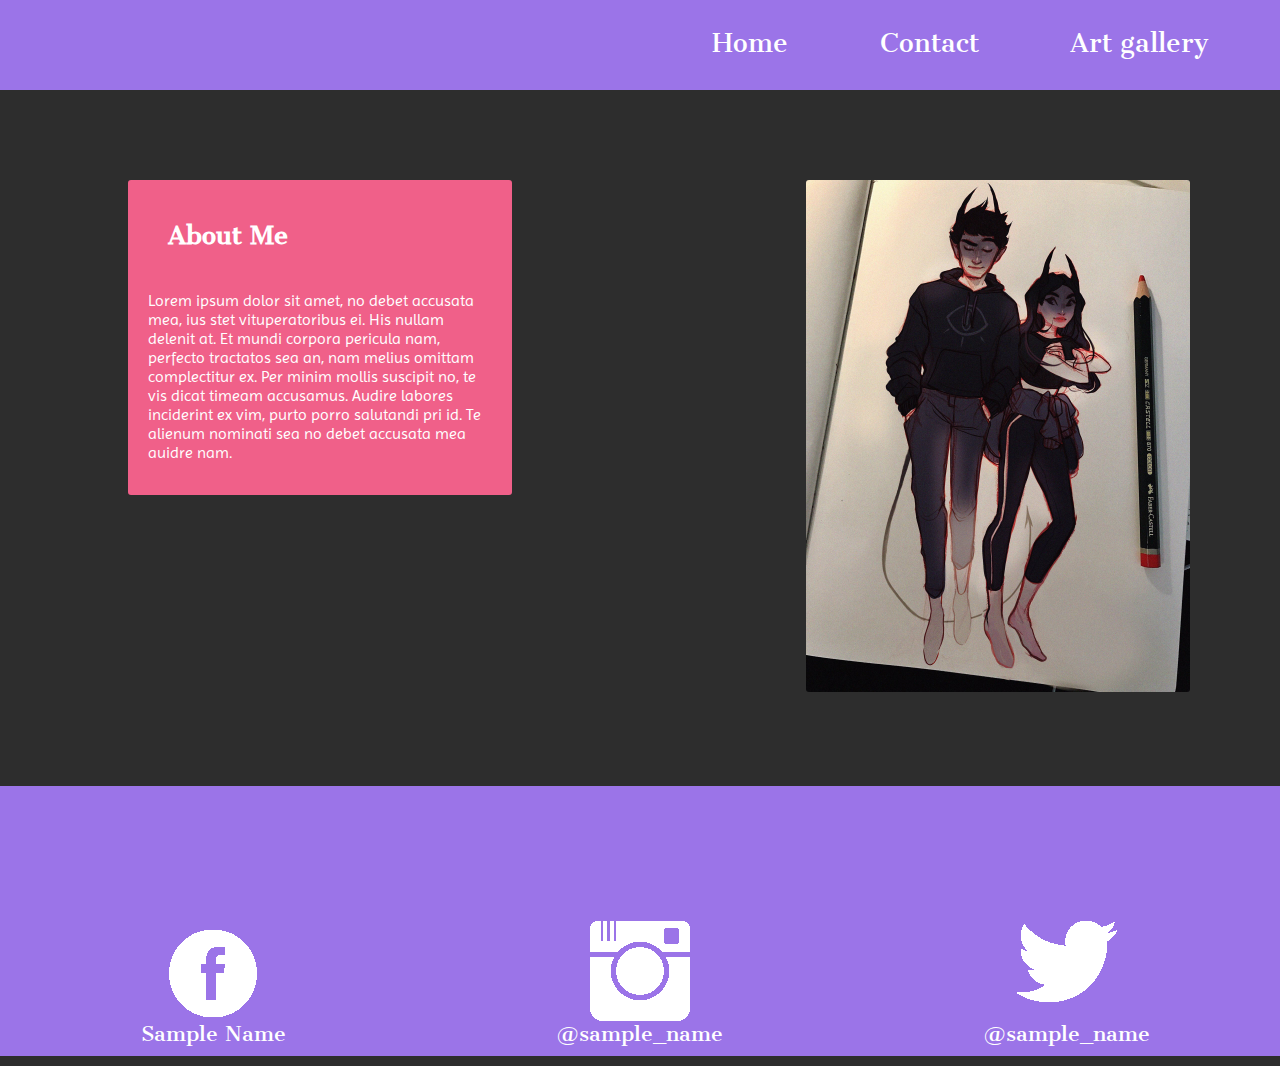
<file: site/public/index.html>
<!DOCTYPE html>
<html lang="en">
<head>
    <meta charset="UTF-8">
    <meta name="viewport" content="width=device-width, initial-scale=1.0">
    <link rel="stylesheet" href="./css/main.css">
    <link href="https://fonts.googleapis.com/css?family=Cantata+One|Imprima" rel="stylesheet">
    <link href="https://fonts.googleapis.com/icon?family=Material+Icons" rel="stylesheet">
    <title>Art Gallery</title>
</head>
<body>
    <header>
        <div class="header-bg">
            <img src="./img/julia-razumova-tumblr-orww9bwyh61sotmbgo1-1280.png" alt="header">
        </div>
        <img src="./img/1b3ae5366d73a53a06f672a0b8d8e8cf.jpg" alt="profile">
    </header>
    <div class="menuButton" onclick="toggleMenu()">
        <h1>Menu</h1>
        <i class="material-icons" id="menuExpandArrow">expand_more</i>
    </div>
    <div class="menu">
        <ul>
            <li><a href="gallery.html">Art gallery</a></li>
            <li><a href="contact.html">Contact</a></li>
            <li><a href="index.html">Home</a></li>
        </ul>
    </div>
    <main class="indexGrid">
    <div class="aboutMe">
        <h2>About Me</h2>
        <p>Lorem ipsum dolor sit amet, no debet accusata mea, ius stet vituperatoribus ei. His nullam delenit at. Et mundi corpora
            pericula nam, perfecto tractatos sea an, nam melius omittam complectitur ex. Per minim mollis suscipit no, te
            vis dicat timeam accusamus. Audire labores inciderint ex vim, purto porro salutandi pri id. Te alienum nominati
            sea no debet accusata mea auidre nam.</p>
    </div>
    <div>
        <img src="./img/img_5832.jpg" alt="drawing1" class="portrait">
    </div>
    <div class="displayNoneDesktop">
        <img src="./img/images.jpg" alt="drawing2" class="portrait">
    </div>
</main>
    <script src="./js/jquery.min.js"></script>
    <script src="./js/main.js"></script>
    <script src="./js/parallax.js"></script>
    <footer>
        <div class="bg-facebook"></div>
        <div class="bg-instagram"></div>
        <div class="bg-twitter"></div>
        <a href="https://www.facebook.com/">Sample Name</a>
        <a href="https://www.instagram.com/">@sample_name</a>
        <a href="https://twitter.com/">@sample_name</a>
    </footer>
</body>
</html>
</file>
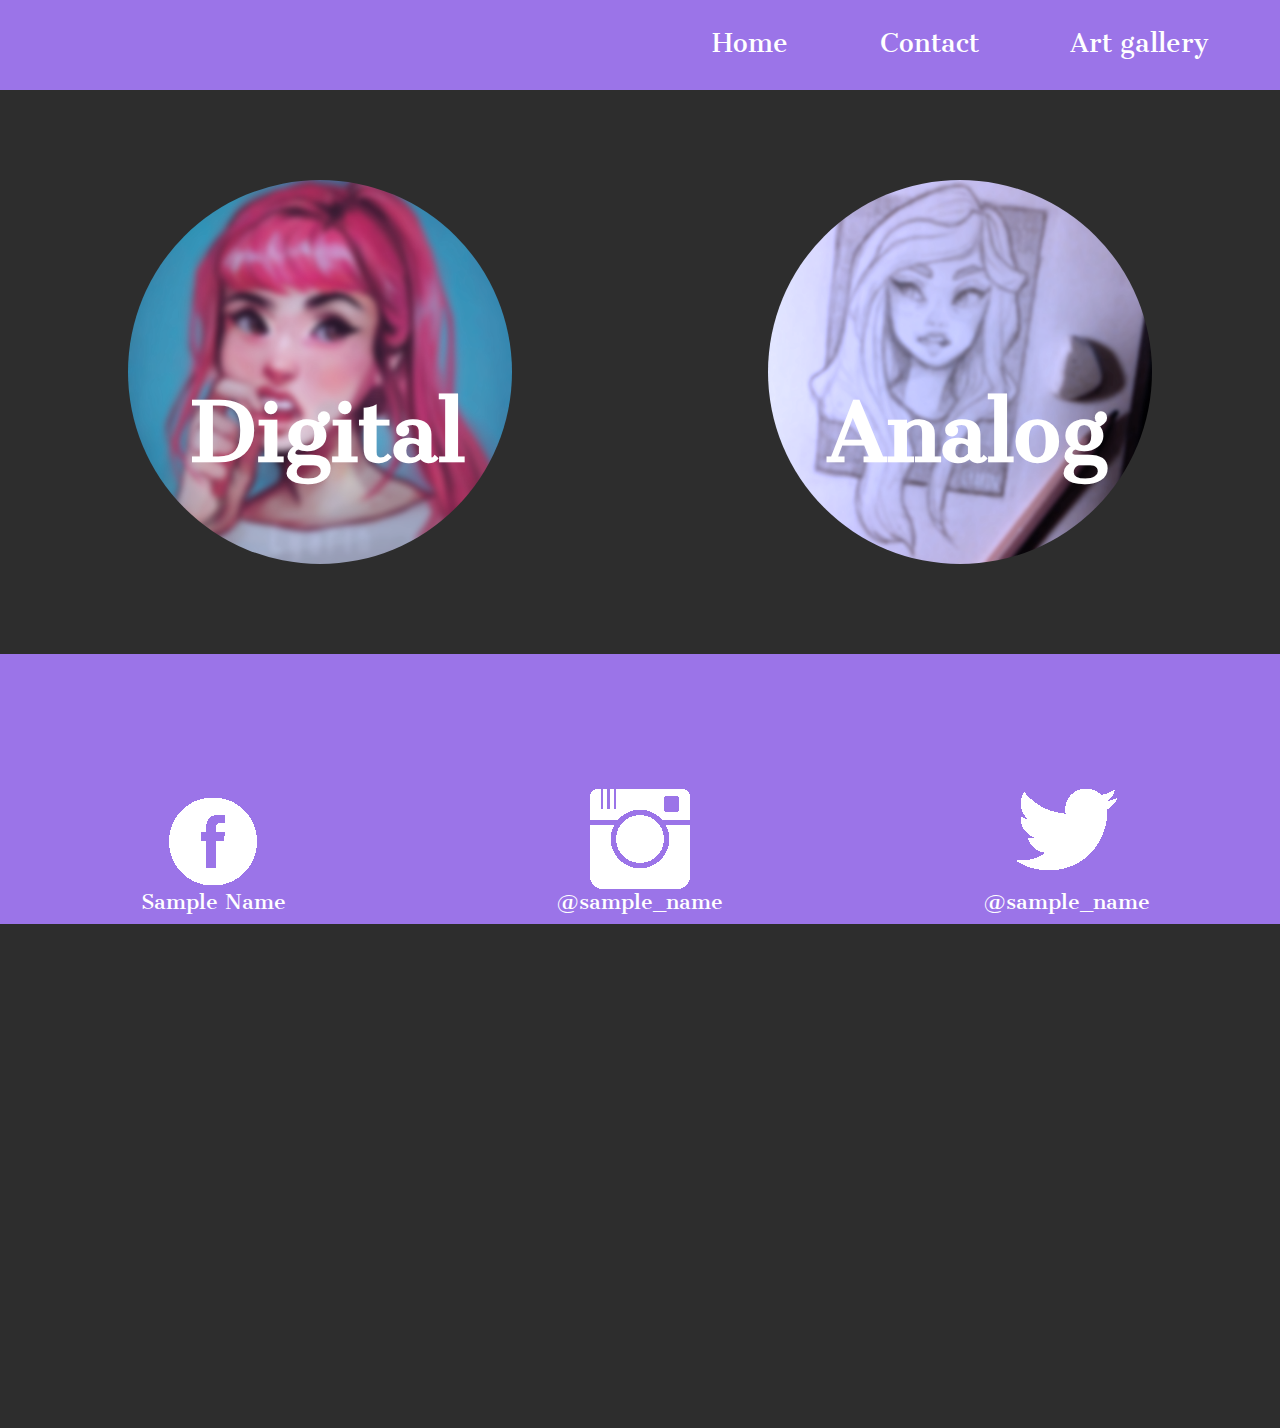
<file: site/public/gallery.html>
<!DOCTYPE html>
<html lang="en">
<head>
    <meta charset="UTF-8">
    <meta name="viewport" content="width=device-width, initial-scale=1.0">
    <link rel="stylesheet" href="./css/main.css">
    <link href="https://fonts.googleapis.com/css?family=Cantata+One|Imprima" rel="stylesheet">
    <link href="https://fonts.googleapis.com/icon?family=Material+Icons" rel="stylesheet">
    <title>Art Gallery</title>
</head>
<body>
    <header>
        <div class="header-bg">
            <img src="./img/julia-razumova-tumblr-orww9bwyh61sotmbgo1-1280.png" alt="header">
        </div>
        <img src="./img/1b3ae5366d73a53a06f672a0b8d8e8cf.jpg" alt="profile">
    </header>
    <div class="menuButton" onclick="toggleMenu()">
        <h1>Menu</h1>
        <i class="material-icons" id="menuExpandArrow">expand_more</i>
    </div>
    <div class="menu">
        <ul>
            <li><a href="gallery.html">Art gallery</a></li>
            <li><a href="contact.html">Contact</a></li>
            <li><a href="index.html">Home</a></li>
        </ul>
    </div>
    <main>
    <div class="icons">
        <a href="digital.html"><h2>Digital</h2></a> 
        <a href="analog.html"><h2>Analog</h2></a>
    </div>
</main>

<!-- lägga allt i a taggen, bild som bakgrund och h2 som text i a -->
    <script src="./js/jquery.min.js"></script>
    <script src="./js/main.js"></script>
    <script src="./js/parallax.js"></script>
    <footer>
        <div class="bg-facebook"></div>
        <div class="bg-instagram"></div>
        <div class="bg-twitter"></div>
        <a href="https://www.facebook.com/">Sample Name</a>
        <a href="https://www.instagram.com/">@sample_name</a>
        <a href="https://twitter.com/">@sample_name</a>
    </footer>
</body>
</html>
</file>
<file: site/public/css/main.css>
body {
  width: 100%;
  height: 100%;
  margin: 0px;
  padding: 0px;
  background-color: #2D2D2D; }

header div.header-bg {
  height: 30vh;
  overflow: hidden; }
  header div.header-bg img {
    width: 100vw;
    height: auto; }
header > img {
  position: absolute;
  width: 40vw;
  height: 40vw;
  border-radius: 50%;
  background: black;
  left: 30vw;
  top: 30vh;
  transform: translateY(-20vw); }

div.menuButton {
  display: flex;
  align-items: center;
  width: 75vw;
  height: 10vh;
  margin-top: 20vh;
  margin-bottom: 0px;
  padding-bottom: 0px;
  margin-left: auto;
  margin-right: auto;
  border-radius: 3px;
  background-color: #9B74E8; }
  div.menuButton h1 {
    font-family: "Cantata One", serif;
    color: #ffffff;
    font-size: 30px;
    margin-left: 30px;
    width: 75vw; }
  div.menuButton i.material-icons {
    font-size: 60px;
    color: #ffffff;
    text-align: right;
    transition: transform cubic-bezier(0.075, 0.82, 0.165, 1) 0.2s; }

div.menu {
  width: 75vw;
  height: 0vh;
  margin-top: 10px;
  padding-bottom: 0px;
  margin-left: auto;
  margin-right: auto;
  background-color: #9B74E8;
  border-radius: 10px;
  visibility: hidden;
  overflow: hidden;
  transition: height 0.2s ease-in-out, visibility 0s linear 0.2s; }
  div.menu a {
    color: white;
    font-family: "Cantata One", serif;
    font-size: 25px;
    text-decoration: none; }
  div.menu li {
    margin-top: 10px; }
  div.menu ul {
    padding-left: 30px;
    list-style-type: none; }

div.show {
  height: 17vh;
  visibility: visible;
  transition: visibility 0s linear 0s, height 0.2s ease-in-out; }

img.portrait {
  width: 75vw;
  height: auto;
  margin-left: 13vw;
  margin-top: 5vh; }

h3 {
  font-family: "Cantata One", serif;
  color: #ffffff; }

h2 {
  font-family: "Cantata One", serif;
  color: #ffffff; }

p {
  font-family: "Imprima", sans-serif;
  color: #ffffff; }

img {
  border-radius: 3px; }

footer {
  display: none; }

@media only screen and (min-device-width: 799px) {
  header {
    display: none; }
    header > img {
      position: absolute;
      height: 100px;
      width: 100px;
      right: 0px;
      top: 500px;
      transform: translateY(0); }

  div.menu {
    position: fixed;
    visibility: visible;
    height: 10vh;
    width: 100vw;
    border-radius: 0%;
    margin: 0px;
    z-index: 100;
    top: 0px; }
    div.menu ul {
      margin: 0px; }
    div.menu li {
      display: inline;
      float: right;
      margin-right: 4vw;
      margin-top: 3vh; }

  div.menuButton {
    display: none; }

  img.portrait {
    width: 30vw;
    height: auto;
    margin-top: 20vh; }

  footer {
    display: grid;
    grid-template-columns: 1fr 1fr 1fr;
    grid-template-rows: 1fr 1fr;
    padding-top: 15vh;
    width: 100vw;
    height: 15vh;
    margin-top: 10vh;
    background-color: #9B74E8; }
    footer .bg-facebook {
      width: 100px;
      height: 100px;
      background: url("../img/css_sprites.png") -10px -10px;
      z-index: 100;
      margin-left: auto;
      margin-right: auto; }
    footer .bg-twitter {
      width: 100px;
      height: 81px;
      background: url("../img/css_sprites.png") -10px -130px;
      z-index: 100;
      margin-left: auto;
      margin-right: auto; }
    footer .bg-instagram {
      width: 100px;
      height: 100px;
      background: url("../img/css_sprites.png") -130px -10px;
      z-index: 100;
      margin-left: auto;
      margin-right: auto; }
    footer a {
      text-decoration: none;
      color: #ffffff;
      font-family: "Cantata One", serif;
      font-size: 20px; }
    footer a:nth-of-type(1) {
      text-align: center; }
    footer a:nth-of-type(2) {
      text-align: center; }
    footer a:nth-of-type(3) {
      text-align: center; } }
main.indexGrid {
  display: grid;
  grid-template-rows: repeat(3, 1fr);
  grid-template-columns: 1fr;
  top: 25vh;
  width: 100%;
  height: 100%; }

div.aboutMe {
  width: 75vw;
  height: 55vh;
  margin-top: 5vh;
  margin-bottom: 0vh;
  margin-left: auto;
  margin-right: auto;
  border-radius: 3px;
  background-color: #F06089; }
  div.aboutMe h2 {
    margin: 20px; }
  div.aboutMe p {
    margin: 20px; }

@media only screen and (min-device-width: 799px) {
  main.indexGrid {
    display: grid;
    grid-template-rows: 1fr;
    grid-template-columns: 1fr 1fr; }

  div.aboutMe {
    margin-top: 20vh;
    margin-bottom: 5vh;
    margin-left: 10vw;
    width: 30vw;
    height: 35vh; }

  div.displayNoneDesktop {
    display: none; } }
.icons {
  margin-bottom: 0; }
  .icons a {
    display: block;
    width: 75vw;
    height: 75vw;
    border-radius: 50%;
    text-decoration: none;
    margin-left: auto;
    margin-right: auto; }
  .icons a:nth-of-type(1) {
    background-image: url(../img/digital.png);
    background-size: 75vw 75vw; }
  .icons a:nth-of-type(2) {
    background-image: url(../img/analog.png);
    background-size: 75vw 75vw; }
  .icons h2 {
    padding-top: 15vh;
    text-align: center;
    font-size: 55px;
    display: block;
    height: 75vw;
    text-decoration: none; }

@media only screen and (min-device-width: 799px) {
  .icons {
    display: grid !important;
    grid-template-columns: 1fr 1fr;
    grid-template-rows: 1fr;
    margin-top: 20vh; }
    .icons a {
      grid-row: 1/2;
      width: 30vw;
      height: 30vw;
      padding: 0px; }
    .icons a:nth-of-type(1) {
      background-size: 30vw 30vw;
      grid-column: 1/2;
      background-image: url("../img/digital.png");
      border-radius: 50%;
      justify-self: center; }
    .icons a:nth-of-type(2) {
      background-size: 30vw 30vw;
      grid-column: 2/3;
      background-image: url("../img/analog.png");
      border-radius: 50%;
      justify-self: center; }
    .icons h2:nth-of-type(1) {
      grid-column: 1/2; }
    .icons h2:nth-of-type(2) {
      grid-column: 2/3; }
    .icons h2 {
      grid-row: 1/2;
      width: 28vw;
      text-align: center;
      font-size: 80px;
      transform: translateY(0vw);
      display: inline-block;
      position: static; } }
.gallery h1 {
  font-size: 40px;
  color: #ffffff;
  font-family: "Cantata One", serif;
  text-align: center; }
.gallery img {
  margin-top: 5vh;
  width: 75vw;
  height: auto;
  border-radius: 3px;
  margin-left: 12.5vw; }

.bg {
  background: url("../img/Parallax_bg.png");
  position: fixed;
  width: 100%;
  top: 0;
  left: 0;
  height: 300%;
  z-index: -1; }

@media only screen and (min-device-width: 799px) {
  .gallery {
    align-content: center; }
    .gallery img {
      width: 20vw;
      height: auto;
      margin: 6.4vw; }
    .gallery h1 {
      margin-top: 20vh;
      font-size: 60px; } }
.contactBox {
  display: block;
  background-color: #3D95D9;
  width: 75vw;
  margin-left: auto;
  margin-right: auto;
  border-radius: 3px; }
  .contactBox h2 {
    padding: 20px; }
  .contactBox p {
    padding-bottom: 20px;
    padding-left: 20px;
    padding-right: 20px; }

.contactLinks a {
  font-family: "Cantata One", serif;
  color: #ffffff;
  font-size: 30px;
  text-decoration: none; }
.contactLinks li {
  list-style-type: none;
  margin: 40px;
  text-align: center; }
.contactLinks ul {
  margin-top: 10vh;
  padding-left: 0; }

.img {
  display: none; }

@media only screen and (min-device-width: 799px) {
  .contactBox {
    margin-top: 20vh;
    width: 50vw; }

  h2 {
    padding: 20px; }

  a {
    padding-bottom: 20px;
    padding-left: 20px;
    padding-right: 20px; }

  .img {
    display: block;
    margin-top: 20vh; }
    .img img {
      display: block;
      margin-left: auto;
      margin-right: auto;
      width: 75vw; } }
</file>
